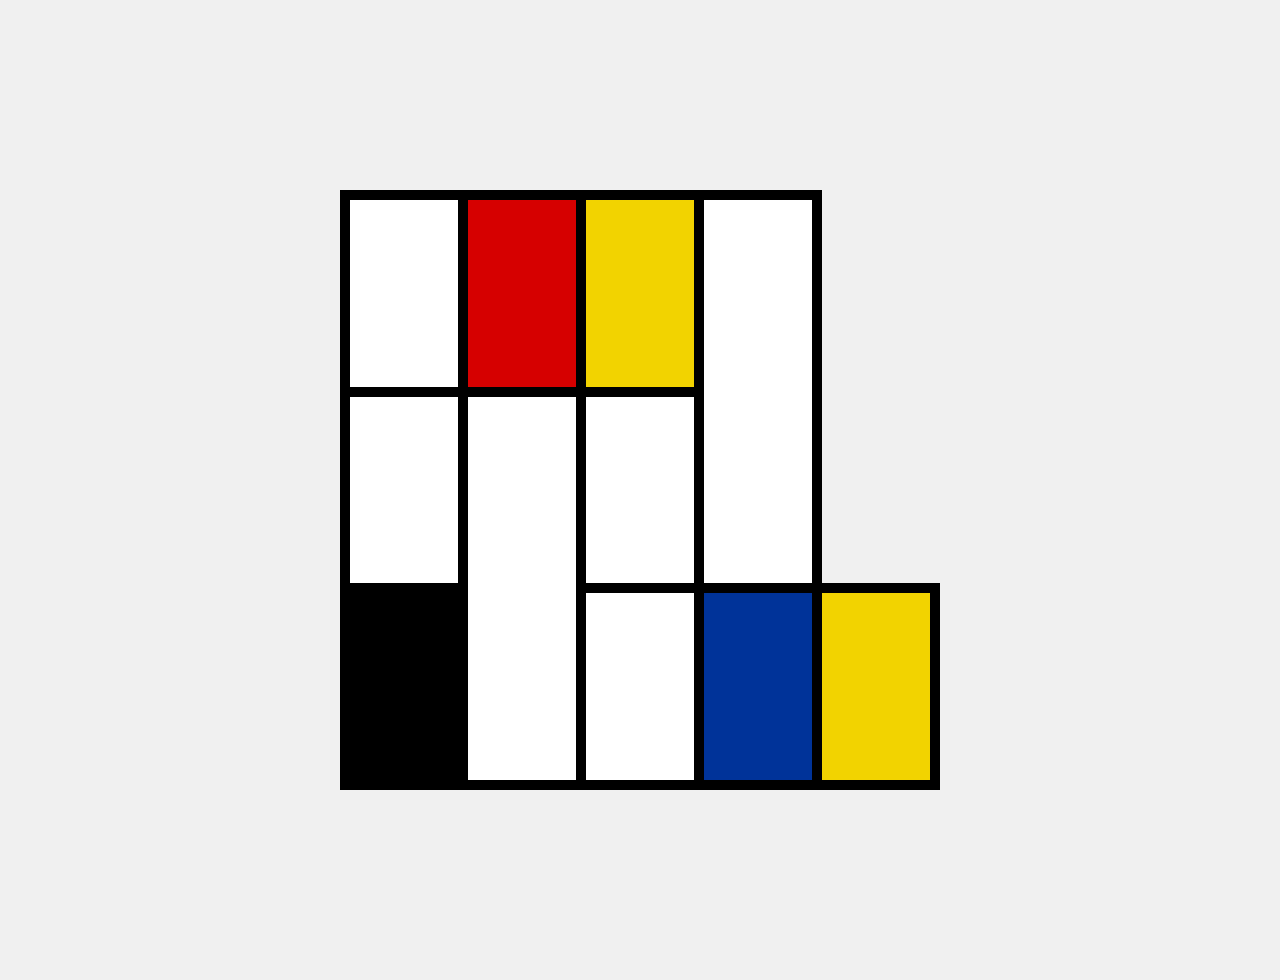
<file: Table-of-mondrian/index.html>
﻿<!DOCTYPE html>
<html lang="uk">
  <head>
    <meta charset="UTF-8" />
    <meta name="viewport" content="width=device-width, initial-scale=1.0" />
    <title>Table of Mondrian</title>
    <link rel="stylesheet" href="file.css" />
  </head>

  <body>
    <table class="mondrian">
      <tr>
        <td rowspan="2" class="white"></td>
        <td rowspan="2" class="red"></td>
        <td class="yellow"></td>
        <td rowspan="3" class="white"></td>
      </tr>

      <tr>
        <td rowspan="2" class="white"></td>
      </tr>

      <tr>
        <td class="white"></td>
        <td rowspan="2" class="white"></td>
      </tr>

      <tr>
        <td class="black"></td>
        <td class="white"></td>
        <td class="blue"></td>
        <td class="yellow"></td>
      </tr>
    </table>
  </body>
</html>
</file>
<file: Table-of-mondrian/file.css>
body {
  margin: 0;
  min-height: 100vh;
  display: flex;
  align-items: center;
  justify-content: center;
  padding: 40px;
  background: #f0f0f0;
}

table.mondrian {
  border-collapse: collapse;
  table-layout: fixed;
  width: 600px;
  height: 600px;
}

table.mondrian td {
  border: 10px solid black;
  padding: 0;
}

.white {
  background: #ffffff;
}
.red {
  background: #d60000;
}
.yellow {
  background: #f2d300;
}
.blue {
  background: #003399;
}
.black {
  background: black;
}
</file>
